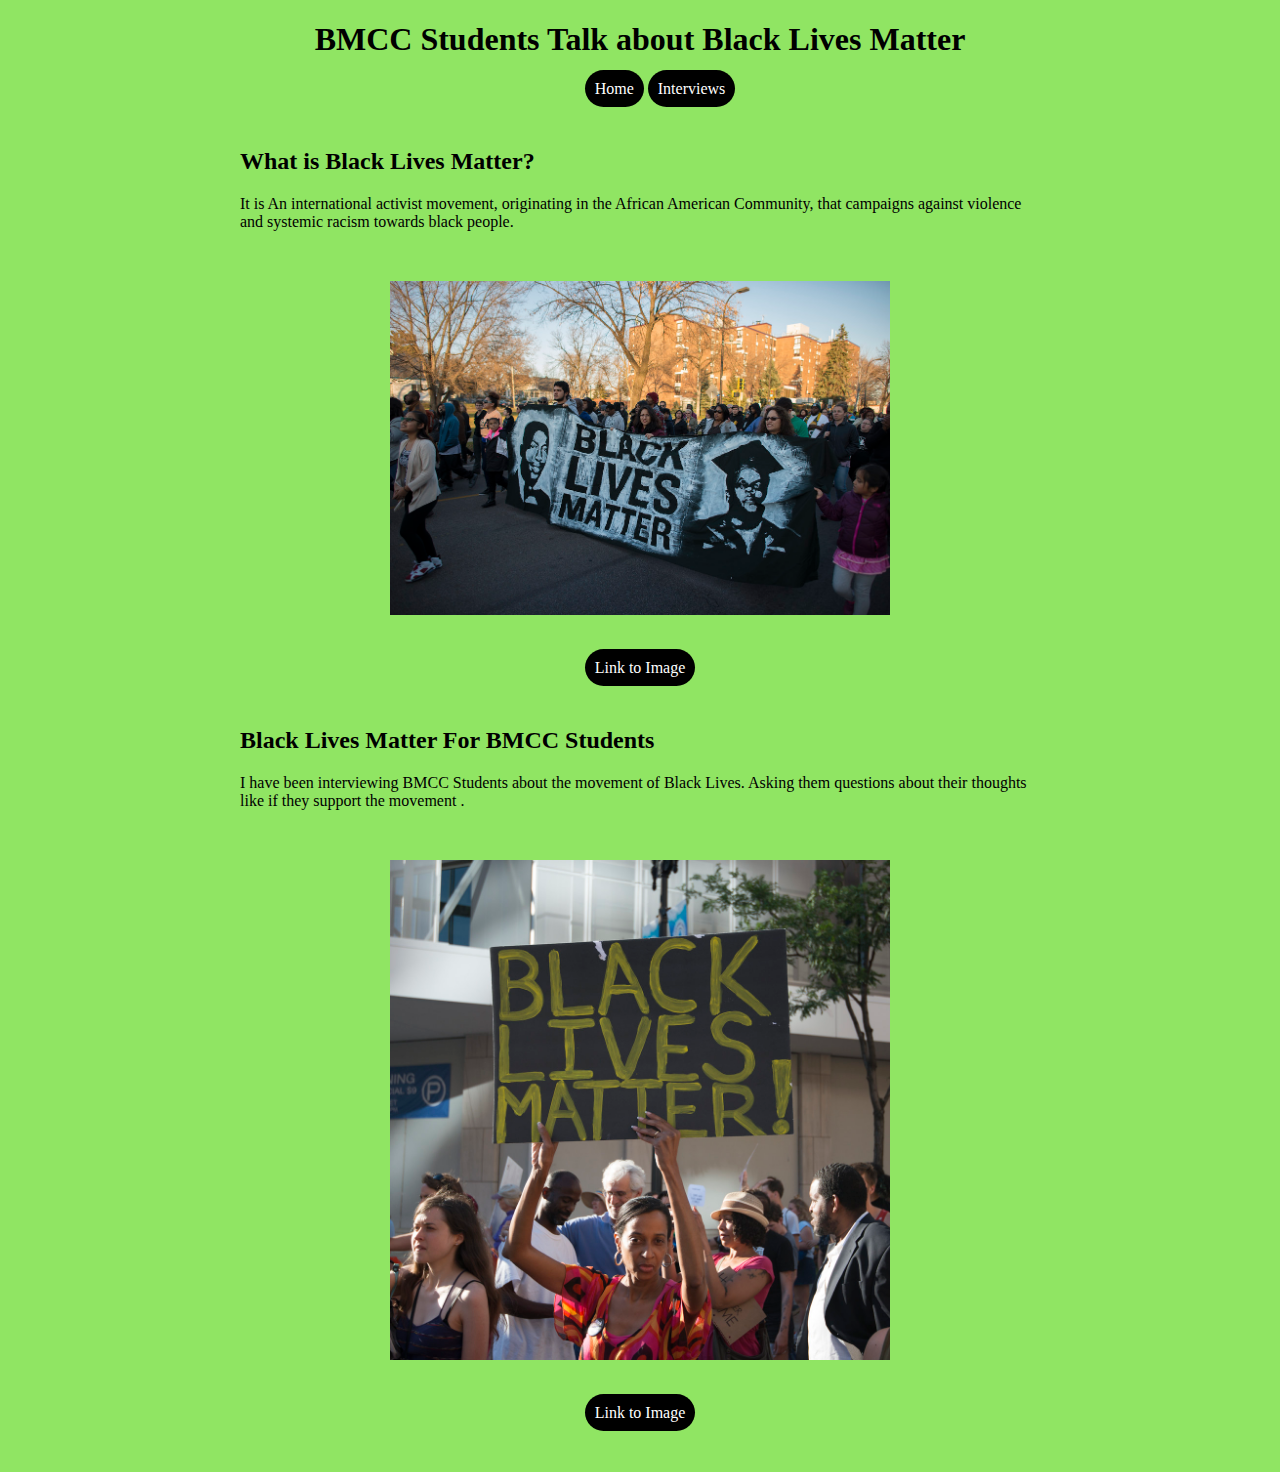
<file: index.html>
<!DOCTYPE html>
<html lang="en">
<head>
    <meta charset="UTF-8">
    <title>BlackLivesMatters Challenges for BMCC Student</title>
    <link rel="stylesheet" href="styles.css">
</head>
<body>
   
   <h1>BMCC Students Talk about Black Lives Matter</h1>
   
   <ul>
       <li>
           <a href="index.html">Home</a>
       </li>
       
       
       <li>
           <a href="interviews.html">Interviews</a>
       </li>
   </ul>
   
   
    <div>
        <h2>What is Black Lives Matter?</h2>
        <p>It is An international activist movement, originating in the African American Community, that campaigns against violence and systemic racism towards black people.</p>
    </div>
    
    <img src="blm-3.jpg" alt="">
    
    <div class="center">
        <a href="https://www.google.com/search?site=imghp&tbm=isch&q=black%20lives%20matter&tbs=sur:fmc#imgrc=w2QAXcbSeHl8kM:
">Link to Image</a>
    </div>
    
    <div>
        <h2>Black Lives Matter For BMCC Students</h2>
        <p>I have been interviewing BMCC Students about the movement of Black Lives. Asking them questions about their thoughts like if they support the movement .</p>
    </div>
    
    <img src="blm-1.jpg" alt="">
    
    <div class="center">
        <a href="https://www.google.com/search?site=imghp&tbm=isch&q=black%20lives%20matter&tbs=sur:fmc#imgrc=RvxXphNTlyaULM:">Link to Image</a>
    </div>
    
</body>
</html>
</file>
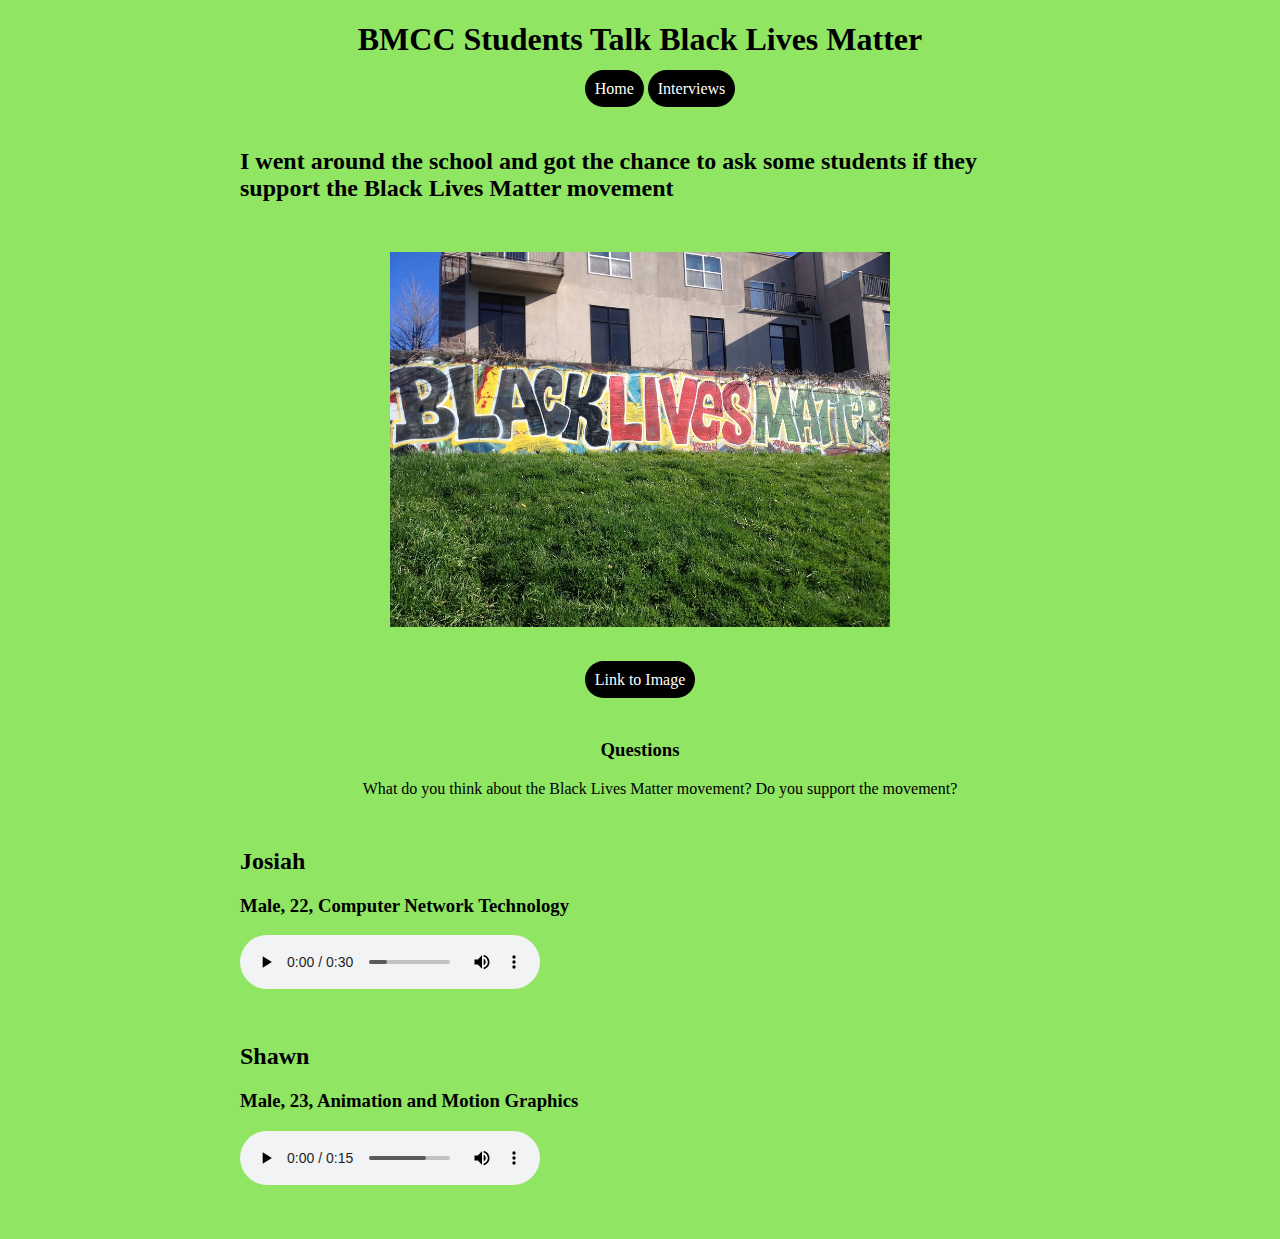
<file: interviews.html>
<!DOCTYPE html>
<html lang="en">
<head>
    <meta charset="UTF-8">
    <title>Black Lives Matters</title>
    <link rel="stylesheet" href="styles.css">
</head>
<body>
   
   <h1>BMCC Students Talk Black Lives Matter</h1>
   
   <ul>
       <li>
           <a href="index.html">Home</a>
       </li>
       
       
       <li>
           <a href="interviews.html">Interviews</a>
       </li>
   </ul>
   
   
    <div>
        <h2>I went around the school and got the chance to ask some students if they support the Black Lives Matter movement</h2>
    </div>
    
    <img src="blm-2.jpg" alt="">
    
    <div class="center">
        <a href="https://www.google.com/search?site=imghp&tbm=isch&q=black%20lives%20matter&tbs=sur:fmc#imgrc=OBDl5nTBsMoY_M:
">Link to Image</a>
    </div>
    
    
    <h3>Questions</h3>
    <ul>
    <li>What do you think about the Black Lives Matter movement?</li>
    
    <li>Do you support the movement?</li>
    </ul>

    
    <!--  Person #1  -->
    <div>
        <h2>Josiah</h2>
        <h3>Male, 22, Computer Network Technology</h3>
        <audio controls src="student1.mp3"></audio>
    </div>
    
    
    <!--  Person #2  -->
    <div>
        <h2>Shawn</h2>
        <h3>Male, 23, Animation and Motion Graphics</h3>
        <audio controls src="student2.mp3"></audio>
    </div>
    
</body>
</html>
</file>
<file: styles.css>
body {
    text-align: center;
    background-color: #90e563;
}

div {
    text-align: left;
    margin: 0 auto;
    width: 800px;
    margin-bottom: 50px;
}

img {
    
    width: 500px;
}

ul {
    list-style: none;
    margin-bottom: 50px
}

li {
   display: inline-block
}

a {
    text-decoration: none;
    background-color: black;
    color: #fff;
    padding: 10px;
    border-radius: 50px;
}

a:hover {
   color: aqua; 
}

.center {
    text-align: center;
    margin-top: 40px;
}
</file>
